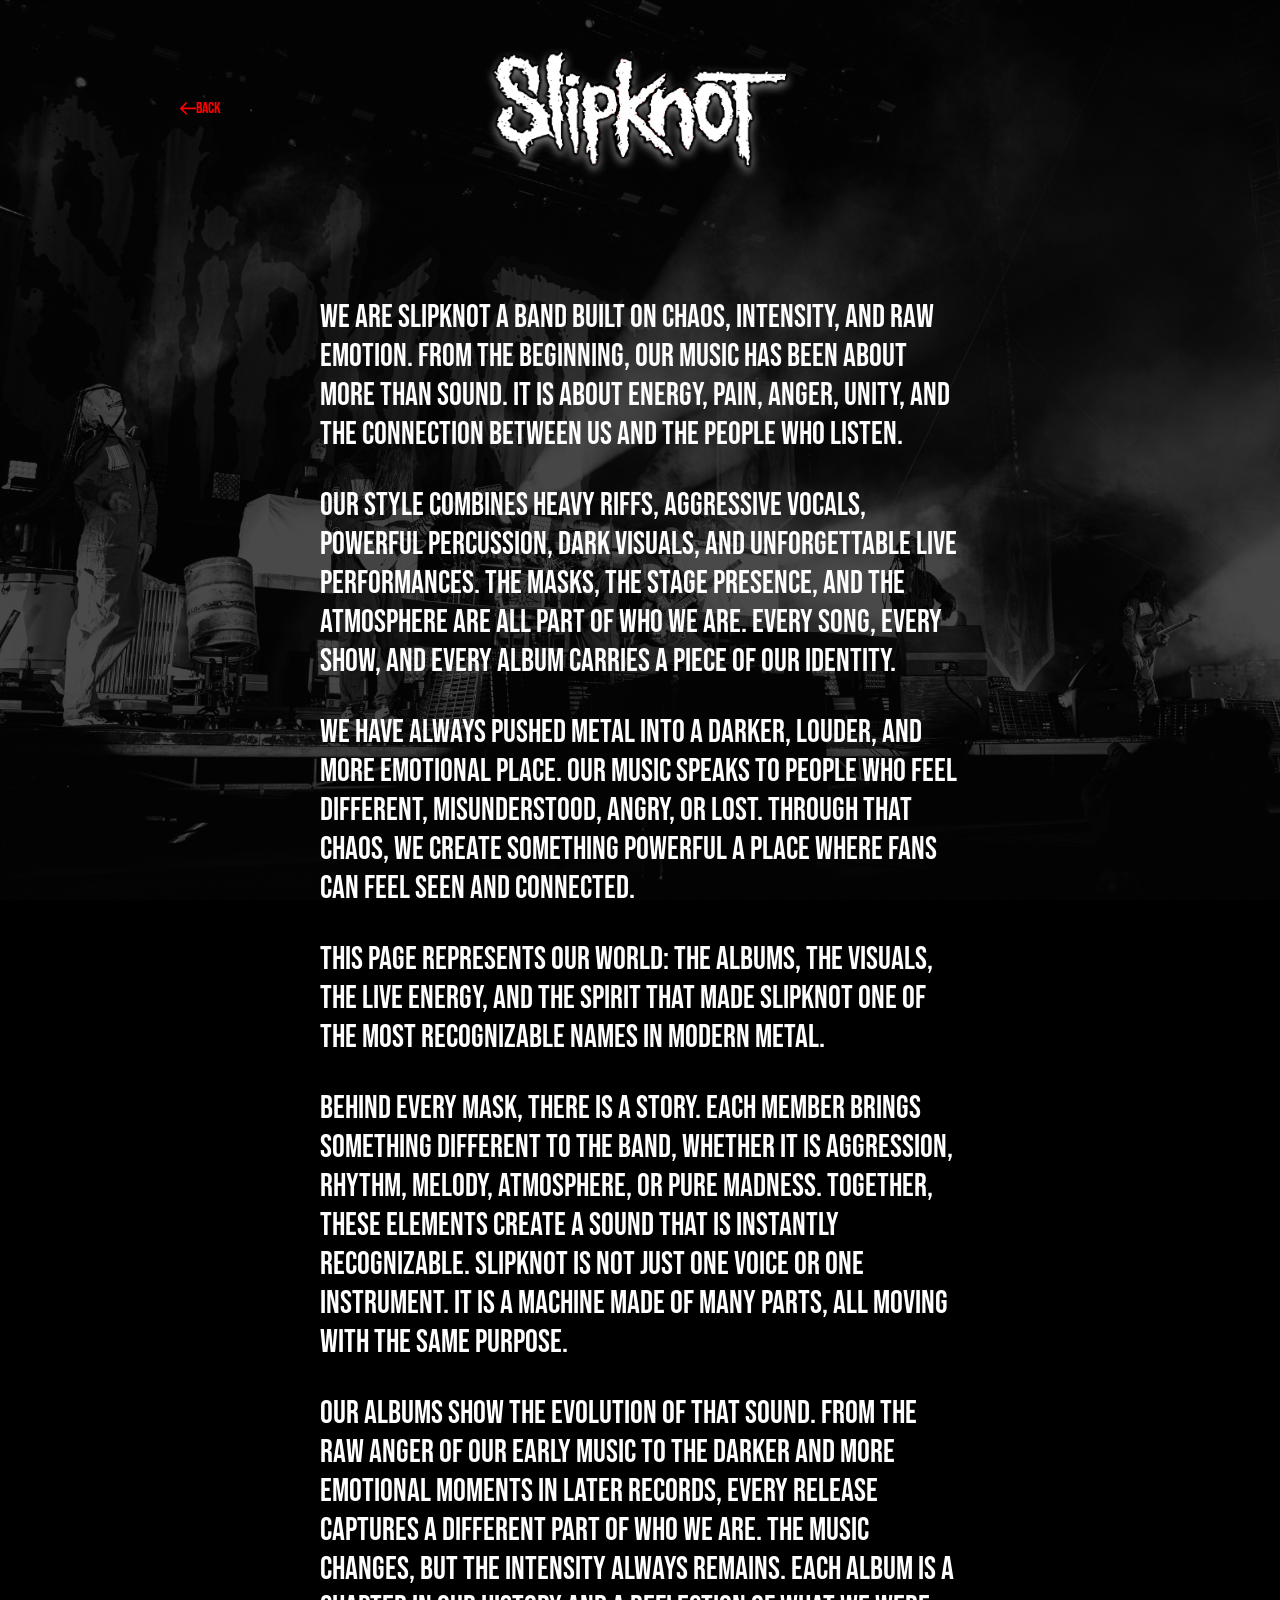
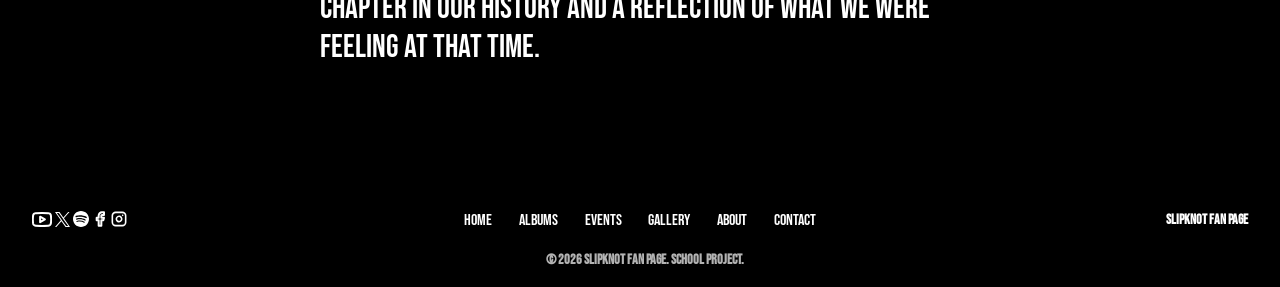
<file: about.html>
<!doctype html>
<html lang="en">
  <head>
    <meta charset="UTF-8" />
    <meta name="viewport" content="width=device-width, initial-scale=1.0" />
    <link rel="stylesheet" href="style.css" />
    <link rel="preconnect" href="https://fonts.googleapis.com" />
    <link rel="preconnect" href="https://fonts.gstatic.com" crossorigin />
    <link
      href="https://fonts.googleapis.com/css2?family=Bebas+Neue&display=swap"
      rel="stylesheet"
    />
    <title>About</title>
    <script src="script.js" defer></script>
  </head>
  <body>
    <section class="heroAbout">
      <img
        class="backgroundImage"
        src="images/042323-slipknot-anthonytran-114.jpg"
        alt=""
      />
      <header>
        <nav class="nav">
          <a class="navBack" href="index.html"
            ><svg
              width="16"
              height="15"
              viewBox="0 0 19 15"
              fill="none"
              xmlns="http://www.w3.org/2000/svg"
            >
              <path
                d="M0.292892 6.65685C-0.0976315 7.04737 -0.0976315 7.68054 0.292892 8.07106L6.65685 14.435C7.04738 14.8255 7.68054 14.8255 8.07107 14.435C8.46159 14.0445 8.46159 13.4113 8.07107 13.0208L2.41421 7.36395L8.07107 1.7071C8.46159 1.31657 8.46159 0.683409 8.07107 0.292885C7.68054 -0.0976396 7.04738 -0.0976396 6.65685 0.292885L0.292892 6.65685ZM19 7.36395V6.36395L1 6.36395V7.36395V8.36395L19 8.36395V7.36395Z"
                fill="#FF0000"
              />
            </svg>
            <span class="navBackText">BACK</span></a
          >
          <img
            id="navLogo"
            class="navLogo"
            src="images/logo.png"
            alt="SlipknotLogo"
          />
        </nav>
      </header>
      <main class="mainAbout">
        <p>
          We are Slipknot a band built on chaos, intensity, and raw emotion.
          From the beginning, our music has been about more than sound. It is
          about energy, pain, anger, unity, and the connection between us and
          the people who listen.
        </p>
        <p>
          Our style combines heavy riffs, aggressive vocals, powerful
          percussion, dark visuals, and unforgettable live performances. The
          masks, the stage presence, and the atmosphere are all part of who we
          are. Every song, every show, and every album carries a piece of our
          identity.
        </p>
        <p>
          We have always pushed metal into a darker, louder, and more emotional
          place. Our music speaks to people who feel different, misunderstood,
          angry, or lost. Through that chaos, we create something powerful a
          place where fans can feel seen and connected.
        </p>
        <p>
          This page represents our world: the albums, the visuals, the live
          energy, and the spirit that made Slipknot one of the most recognizable
          names in modern metal.
        </p>
        <p>
          Behind every mask, there is a story. Each member brings something
          different to the band, whether it is aggression, rhythm, melody,
          atmosphere, or pure madness. Together, these elements create a sound
          that is instantly recognizable. Slipknot is not just one voice or one
          instrument. It is a machine made of many parts, all moving with the
          same purpose.
        </p>
        <p>
          Our albums show the evolution of that sound. From the raw anger of our
          early music to the darker and more emotional moments in later records,
          every release captures a different part of who we are. The music
          changes, but the intensity always remains. Each album is a chapter in
          our history and a reflection of what we were feeling at that time.
        </p>
      </main>

      <footer class="footer">
        <div class="upperFooter">
          <div class="leftFooter">
            <a href="https://youtube.com/slipknot"
              ><svg
                width="20"
                height="15"
                viewBox="0 0 20 15"
                fill="none"
                xmlns="http://www.w3.org/2000/svg"
              >
                <path
                  d="M18.7835 3.01667C18.6845 2.62117 18.4829 2.25881 18.199 1.96617C17.9152 1.67353 17.5591 1.46099 17.1668 1.35C15.7335 1 10.0002 1 10.0002 1C10.0002 1 4.26682 1 2.83348 1.38333C2.44119 1.49432 2.08513 1.70687 1.80127 1.99951C1.51741 2.29214 1.31581 2.65451 1.21682 3.05C0.954496 4.50463 0.826181 5.98026 0.833484 7.45833C0.824134 8.94754 0.952457 10.4344 1.21682 11.9C1.32595 12.2832 1.53207 12.6318 1.81527 12.9121C2.09847 13.1923 2.44917 13.3948 2.83348 13.5C4.26682 13.8833 10.0002 13.8833 10.0002 13.8833C10.0002 13.8833 15.7335 13.8833 17.1668 13.5C17.5591 13.389 17.9152 13.1765 18.199 12.8838C18.4829 12.5912 18.6845 12.2288 18.7835 11.8333C19.0438 10.3897 19.1721 8.92528 19.1668 7.45833C19.1762 5.96913 19.0478 4.48225 18.7835 3.01667Z"
                  stroke="white"
                  stroke-width="2"
                  stroke-linecap="round"
                  stroke-linejoin="round"
                />
                <path
                  d="M8.12515 10.1833L12.9168 7.45833L8.12515 4.73333V10.1833Z"
                  stroke="white"
                  stroke-width="2"
                  stroke-linecap="round"
                  stroke-linejoin="round"
                />
              </svg>
            </a>
            <a href="https://x.com/slipknot"
              ><svg
                width="15"
                height="15"
                viewBox="0 0 15 15"
                fill="none"
                xmlns="http://www.w3.org/2000/svg"
              >
                <path
                  d="M8.92704 6.34821L14.5111 0H13.1879L8.33921 5.51207L4.4666 0H0L5.85615 8.33522L0 14.9923H1.32333L6.44364 9.17137L10.5334 14.9923H15L8.92671 6.34821H8.92704ZM7.11456 8.40865L6.52121 7.57865L1.80014 0.974259H3.83269L7.64265 6.30422L8.236 7.13422L13.1885 14.0623H11.156L7.11456 8.40897V8.40865Z"
                  fill="white"
                />
              </svg>
            </a>
            <a href="https://open.spotify.com/artist/05fG473iIaoy82BF1aGhL8"
              ><svg
                width="16"
                height="16"
                viewBox="0 0 16 16"
                fill="none"
                xmlns="http://www.w3.org/2000/svg"
              >
                <path
                  d="M7.99994 0.000125002C3.58178 0.000125002 0 3.58181 0 8.00006C0 12.4184 3.58178 16 7.99994 16C12.4186 16 16 12.4185 16 8.00006C16 3.58206 12.4186 0.000468757 7.99981 0.000468757L7.99994 0V0.000125002ZM11.6687 11.5384C11.5254 11.7734 11.2179 11.848 10.9828 11.7037C9.10453 10.5563 6.73994 10.2965 3.95522 10.9328C3.68688 10.9939 3.41941 10.8257 3.35822 10.5573C3.29678 10.2888 3.46428 10.0214 3.73334 9.96028C6.78075 9.26402 9.39472 9.56381 11.5035 10.8525C11.7386 10.9967 11.8131 11.3034 11.6687 11.5384ZM12.6479 9.36015C12.4673 9.65356 12.0833 9.74618 11.79 9.56571C9.63963 8.24391 6.36181 7.86109 3.81828 8.63329C3.48841 8.73292 3.14003 8.54701 3.03997 8.21772C2.94059 7.88784 3.12659 7.54021 3.45587 7.4399C6.36122 6.55835 9.97309 6.98533 12.4426 8.50288C12.7359 8.68345 12.8285 9.06745 12.648 9.3604V9.36027L12.6479 9.36015ZM12.732 7.09189C10.1536 5.56043 5.89969 5.41965 3.438 6.16678C3.04272 6.28666 2.62466 6.06359 2.50491 5.66818C2.38512 5.27264 2.60809 4.85492 3.00362 4.73479C5.8295 3.8769 10.5272 4.04263 13.4957 5.80497C13.852 6.01606 13.9686 6.47519 13.7574 6.83026C13.5472 7.18583 13.0868 7.30308 12.7324 7.09189H12.732Z"
                  fill="white"
                />
              </svg>
            </a>
            <a href="https://facebook.com/slipknot"
              ><svg
                width="16"
                height="16"
                viewBox="0 0 16 16"
                fill="none"
                xmlns="http://www.w3.org/2000/svg"
              >
                <path
                  d="M11.9998 1.33337H9.99984C9.11578 1.33337 8.26794 1.68456 7.64281 2.30968C7.01769 2.93481 6.6665 3.78265 6.6665 4.66671V6.66671H4.6665V9.33337H6.6665V14.6667H9.33317V9.33337H11.3332L11.9998 6.66671H9.33317V4.66671C9.33317 4.4899 9.40341 4.32033 9.52843 4.1953C9.65346 4.07028 9.82303 4.00004 9.99984 4.00004H11.9998V1.33337Z"
                  stroke="white"
                  stroke-width="2"
                  stroke-linecap="round"
                  stroke-linejoin="round"
                />
              </svg>
            </a>
            <a href="https://instagram.com/slipknot"
              ><svg
                width="16"
                height="16"
                viewBox="0 0 16 16"
                fill="none"
                xmlns="http://www.w3.org/2000/svg"
              >
                <g clip-path="url(#clip0_10_85)">
                  <path
                    d="M11.6668 4.33337H11.6735M4.66683 1.33337H11.3335C13.1744 1.33337 14.6668 2.82576 14.6668 4.66671V11.3334C14.6668 13.1743 13.1744 14.6667 11.3335 14.6667H4.66683C2.82588 14.6667 1.3335 13.1743 1.3335 11.3334V4.66671C1.3335 2.82576 2.82588 1.33337 4.66683 1.33337ZM10.6668 7.58004C10.7491 8.13487 10.6543 8.70152 10.396 9.19938C10.1377 9.69725 9.72893 10.101 9.22791 10.3532C8.7269 10.6053 8.15913 10.6931 7.60535 10.604C7.05158 10.5149 6.54 10.2534 6.14339 9.85681C5.74677 9.4602 5.48532 8.94862 5.39621 8.39485C5.3071 7.84108 5.39487 7.2733 5.64705 6.77229C5.89922 6.27128 6.30295 5.86253 6.80082 5.6042C7.29868 5.34587 7.86533 5.2511 8.42016 5.33337C8.98611 5.4173 9.51006 5.68102 9.91462 6.08558C10.3192 6.49014 10.5829 7.01409 10.6668 7.58004Z"
                    stroke="white"
                    stroke-width="1.6"
                    stroke-linecap="round"
                    stroke-linejoin="round"
                  />
                </g>
                <defs>
                  <clipPath id="clip0_10_85">
                    <rect width="16" height="16" fill="white" />
                  </clipPath>
                </defs>
              </svg>
            </a>
          </div>
          <div class="middleFooter">
            <ul class="footerNav">
              <li><a href="index.html">HOME</a></li>
              <li><a href="albums.html">ALBUMS</a></li>
              <li><a href="events.html">EVENTS</a></li>
              <li><a href="gallery.html">GALLERY</a></li>
              <li><a href="about.html">ABOUT</a></li>
              <li><a href="contact.html">CONTACT</a></li>
            </ul>
          </div>
          <div class="rightFooter"><h2>SLIPKNOT FAN PAGE</h2></div>
        </div>
        <div class="bottomFooter">
          <h4 class="trademarkText">
            © 2026 Slipknot Fan Page. School project.
          </h4>
        </div>
      </footer>
    </section>
  </body>
</html>
</file>
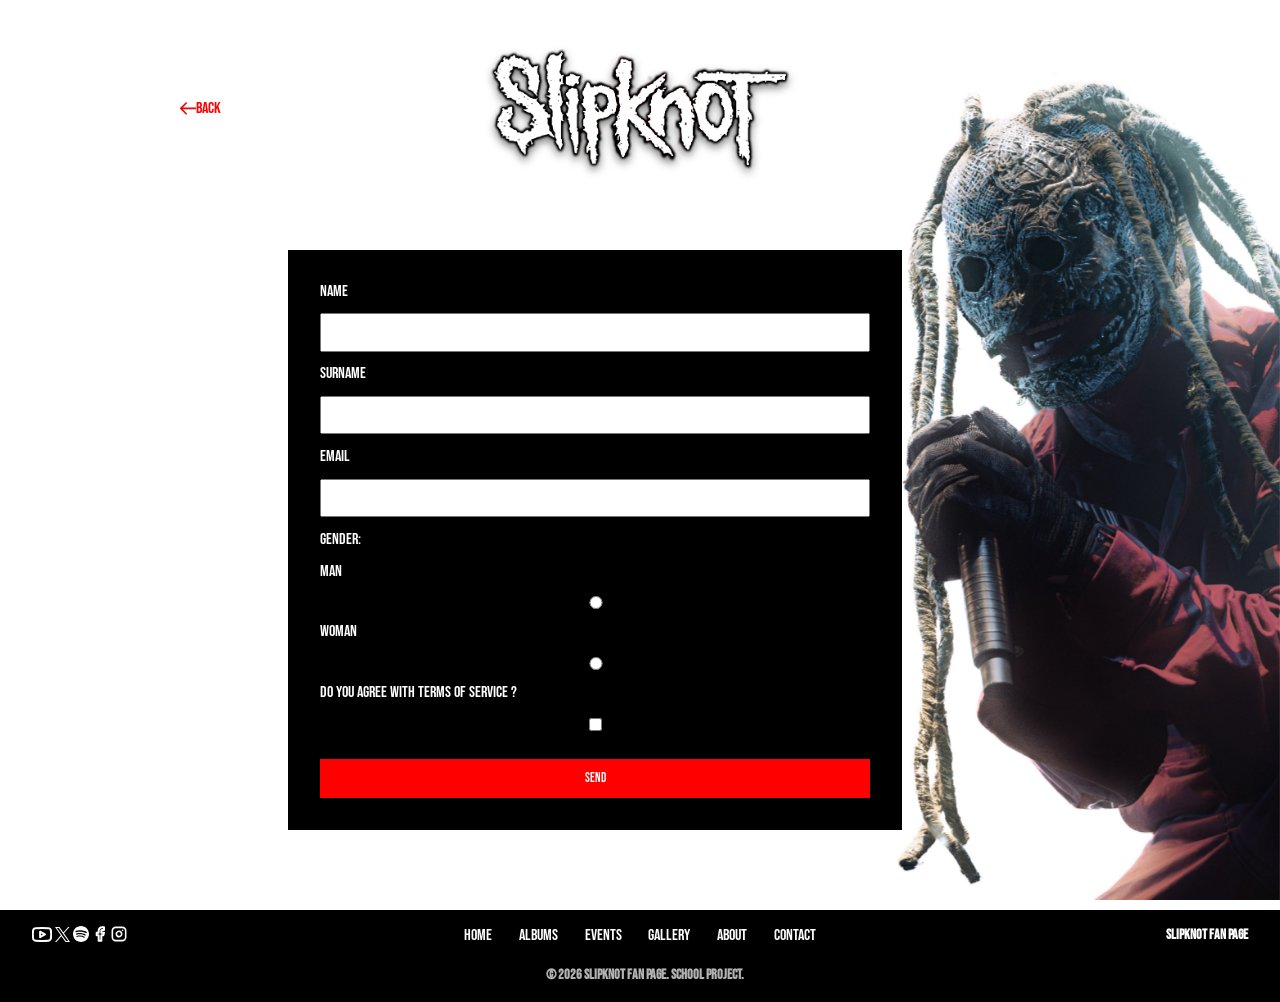
<file: contact.html>
<!doctype html>
<html lang="en">
  <head>
    <meta charset="UTF-8" />
    <meta name="viewport" content="width=device-width, initial-scale=1.0" />
    <link rel="stylesheet" href="style.css" />
    <link rel="preconnect" href="https://fonts.googleapis.com" />
    <link rel="preconnect" href="https://fonts.gstatic.com" crossorigin />
    <link
      href="https://fonts.googleapis.com/css2?family=Bebas+Neue&display=swap"
      rel="stylesheet"
    />
    <title>Contact</title>
    <script src="script.js" defer></script>
  </head>
  <body class="bodyContact">
    <section class="heroAbout">
      <img
        style="opacity: 1"
        class="backgroundImageContact"
        src="images/@gnarlymedia_-50.jpg"
        alt=""
      />
      <header>
        <nav class="nav">
          <a class="navBack" href="index.html"
            ><svg
              width="16"
              height="15"
              viewBox="0 0 19 15"
              fill="none"
              xmlns="http://www.w3.org/2000/svg"
            >
              <path
                d="M0.292892 6.65685C-0.0976315 7.04737 -0.0976315 7.68054 0.292892 8.07106L6.65685 14.435C7.04738 14.8255 7.68054 14.8255 8.07107 14.435C8.46159 14.0445 8.46159 13.4113 8.07107 13.0208L2.41421 7.36395L8.07107 1.7071C8.46159 1.31657 8.46159 0.683409 8.07107 0.292885C7.68054 -0.0976396 7.04738 -0.0976396 6.65685 0.292885L0.292892 6.65685ZM19 7.36395V6.36395L1 6.36395V7.36395V8.36395L19 8.36395V7.36395Z"
                fill="#FF0000"
              />
            </svg>
            <span class="navBackText">BACK</span></a
          >
          <img
            id="navLogo"
            class="navLogo navLogoContact"
            src="images/logo.png"
            alt="SlipknotLogo"
          />
        </nav>
      </header>
      <main class="mainContact">
        <div class="contactForm">
          <form id="formContact" action="">
            <label for="name">Name</label><input id="name" type="text" />
            <label for="surname">Surname</label
            ><input id="surname" type="text" /> <label for="email">Email</label
            ><input id="email" type="email" />
            <p>Gender:</p>
            <label for="man">Man</label
            ><input id="man" type="radio" value="Man" name="gender" />
            <label for="woman">Woman</label
            ><input id="woman" type="radio" value="Woman" name="gender" />
            <label for="agreement">Do you agree with terms of service ?</label
            ><input type="checkbox" name="agreement" id="agreement" />
            <p id="formMessage"></p>
            <button type="submit">Send</button>
          </form>
        </div>
      </main>

      <footer class="footer">
        <div class="upperFooter">
          <div class="leftFooter">
            <a href="https://youtube.com/slipknot"
              ><svg
                width="20"
                height="15"
                viewBox="0 0 20 15"
                fill="none"
                xmlns="http://www.w3.org/2000/svg"
              >
                <path
                  d="M18.7835 3.01667C18.6845 2.62117 18.4829 2.25881 18.199 1.96617C17.9152 1.67353 17.5591 1.46099 17.1668 1.35C15.7335 1 10.0002 1 10.0002 1C10.0002 1 4.26682 1 2.83348 1.38333C2.44119 1.49432 2.08513 1.70687 1.80127 1.99951C1.51741 2.29214 1.31581 2.65451 1.21682 3.05C0.954496 4.50463 0.826181 5.98026 0.833484 7.45833C0.824134 8.94754 0.952457 10.4344 1.21682 11.9C1.32595 12.2832 1.53207 12.6318 1.81527 12.9121C2.09847 13.1923 2.44917 13.3948 2.83348 13.5C4.26682 13.8833 10.0002 13.8833 10.0002 13.8833C10.0002 13.8833 15.7335 13.8833 17.1668 13.5C17.5591 13.389 17.9152 13.1765 18.199 12.8838C18.4829 12.5912 18.6845 12.2288 18.7835 11.8333C19.0438 10.3897 19.1721 8.92528 19.1668 7.45833C19.1762 5.96913 19.0478 4.48225 18.7835 3.01667Z"
                  stroke="white"
                  stroke-width="2"
                  stroke-linecap="round"
                  stroke-linejoin="round"
                />
                <path
                  d="M8.12515 10.1833L12.9168 7.45833L8.12515 4.73333V10.1833Z"
                  stroke="white"
                  stroke-width="2"
                  stroke-linecap="round"
                  stroke-linejoin="round"
                />
              </svg>
            </a>
            <a href="https://x.com/slipknot"
              ><svg
                width="15"
                height="15"
                viewBox="0 0 15 15"
                fill="none"
                xmlns="http://www.w3.org/2000/svg"
              >
                <path
                  d="M8.92704 6.34821L14.5111 0H13.1879L8.33921 5.51207L4.4666 0H0L5.85615 8.33522L0 14.9923H1.32333L6.44364 9.17137L10.5334 14.9923H15L8.92671 6.34821H8.92704ZM7.11456 8.40865L6.52121 7.57865L1.80014 0.974259H3.83269L7.64265 6.30422L8.236 7.13422L13.1885 14.0623H11.156L7.11456 8.40897V8.40865Z"
                  fill="white"
                />
              </svg>
            </a>
            <a href="https://open.spotify.com/artist/05fG473iIaoy82BF1aGhL8"
              ><svg
                width="16"
                height="16"
                viewBox="0 0 16 16"
                fill="none"
                xmlns="http://www.w3.org/2000/svg"
              >
                <path
                  d="M7.99994 0.000125002C3.58178 0.000125002 0 3.58181 0 8.00006C0 12.4184 3.58178 16 7.99994 16C12.4186 16 16 12.4185 16 8.00006C16 3.58206 12.4186 0.000468757 7.99981 0.000468757L7.99994 0V0.000125002ZM11.6687 11.5384C11.5254 11.7734 11.2179 11.848 10.9828 11.7037C9.10453 10.5563 6.73994 10.2965 3.95522 10.9328C3.68688 10.9939 3.41941 10.8257 3.35822 10.5573C3.29678 10.2888 3.46428 10.0214 3.73334 9.96028C6.78075 9.26402 9.39472 9.56381 11.5035 10.8525C11.7386 10.9967 11.8131 11.3034 11.6687 11.5384ZM12.6479 9.36015C12.4673 9.65356 12.0833 9.74618 11.79 9.56571C9.63963 8.24391 6.36181 7.86109 3.81828 8.63329C3.48841 8.73292 3.14003 8.54701 3.03997 8.21772C2.94059 7.88784 3.12659 7.54021 3.45587 7.4399C6.36122 6.55835 9.97309 6.98533 12.4426 8.50288C12.7359 8.68345 12.8285 9.06745 12.648 9.3604V9.36027L12.6479 9.36015ZM12.732 7.09189C10.1536 5.56043 5.89969 5.41965 3.438 6.16678C3.04272 6.28666 2.62466 6.06359 2.50491 5.66818C2.38512 5.27264 2.60809 4.85492 3.00362 4.73479C5.8295 3.8769 10.5272 4.04263 13.4957 5.80497C13.852 6.01606 13.9686 6.47519 13.7574 6.83026C13.5472 7.18583 13.0868 7.30308 12.7324 7.09189H12.732Z"
                  fill="white"
                />
              </svg>
            </a>
            <a href="https://facebook.com/slipknot"
              ><svg
                width="16"
                height="16"
                viewBox="0 0 16 16"
                fill="none"
                xmlns="http://www.w3.org/2000/svg"
              >
                <path
                  d="M11.9998 1.33337H9.99984C9.11578 1.33337 8.26794 1.68456 7.64281 2.30968C7.01769 2.93481 6.6665 3.78265 6.6665 4.66671V6.66671H4.6665V9.33337H6.6665V14.6667H9.33317V9.33337H11.3332L11.9998 6.66671H9.33317V4.66671C9.33317 4.4899 9.40341 4.32033 9.52843 4.1953C9.65346 4.07028 9.82303 4.00004 9.99984 4.00004H11.9998V1.33337Z"
                  stroke="white"
                  stroke-width="2"
                  stroke-linecap="round"
                  stroke-linejoin="round"
                />
              </svg>
            </a>
            <a href="https://instagram.com/slipknot"
              ><svg
                width="16"
                height="16"
                viewBox="0 0 16 16"
                fill="none"
                xmlns="http://www.w3.org/2000/svg"
              >
                <g clip-path="url(#clip0_10_85)">
                  <path
                    d="M11.6668 4.33337H11.6735M4.66683 1.33337H11.3335C13.1744 1.33337 14.6668 2.82576 14.6668 4.66671V11.3334C14.6668 13.1743 13.1744 14.6667 11.3335 14.6667H4.66683C2.82588 14.6667 1.3335 13.1743 1.3335 11.3334V4.66671C1.3335 2.82576 2.82588 1.33337 4.66683 1.33337ZM10.6668 7.58004C10.7491 8.13487 10.6543 8.70152 10.396 9.19938C10.1377 9.69725 9.72893 10.101 9.22791 10.3532C8.7269 10.6053 8.15913 10.6931 7.60535 10.604C7.05158 10.5149 6.54 10.2534 6.14339 9.85681C5.74677 9.4602 5.48532 8.94862 5.39621 8.39485C5.3071 7.84108 5.39487 7.2733 5.64705 6.77229C5.89922 6.27128 6.30295 5.86253 6.80082 5.6042C7.29868 5.34587 7.86533 5.2511 8.42016 5.33337C8.98611 5.4173 9.51006 5.68102 9.91462 6.08558C10.3192 6.49014 10.5829 7.01409 10.6668 7.58004Z"
                    stroke="white"
                    stroke-width="1.6"
                    stroke-linecap="round"
                    stroke-linejoin="round"
                  />
                </g>
                <defs>
                  <clipPath id="clip0_10_85">
                    <rect width="16" height="16" fill="white" />
                  </clipPath>
                </defs>
              </svg>
            </a>
          </div>
          <div class="middleFooter">
            <ul class="footerNav">
              <li><a href="index.html">HOME</a></li>
              <li><a href="albums.html">ALBUMS</a></li>
              <li><a href="events.html">EVENTS</a></li>
              <li><a href="gallery.html">GALLERY</a></li>
              <li><a href="about.html">ABOUT</a></li>
              <li><a href="contact.html">CONTACT</a></li>
            </ul>
          </div>
          <div class="rightFooter"><h2>SLIPKNOT FAN PAGE</h2></div>
        </div>
        <div class="bottomFooter">
          <h4 class="trademarkText">
            © 2026 Slipknot Fan Page. School project.
          </h4>
        </div>
      </footer>
    </section>
  </body>
</html>
</file>
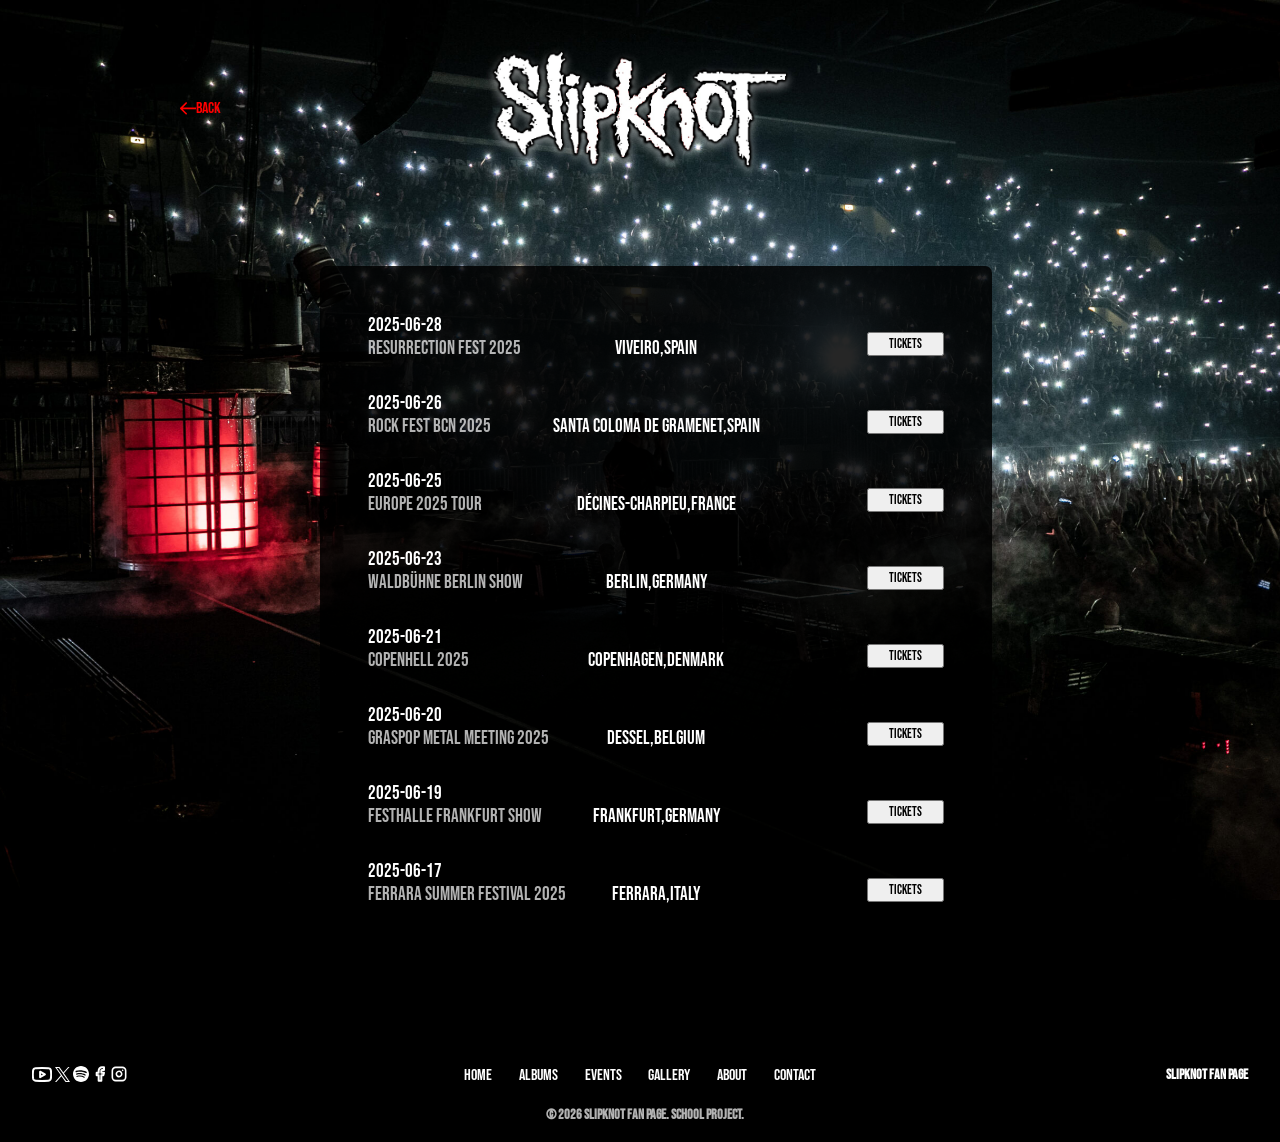
<file: events.html>
<!doctype html>
<html lang="en">
  <head>
    <meta charset="UTF-8" />
    <meta name="viewport" content="width=device-width, initial-scale=1.0" />
    <link rel="stylesheet" href="style.css" />
    <link rel="preconnect" href="https://fonts.googleapis.com" />
    <link rel="preconnect" href="https://fonts.gstatic.com" crossorigin />
    <link
      href="https://fonts.googleapis.com/css2?family=Bebas+Neue&display=swap"
      rel="stylesheet"
    />
    <title>Events</title>
    <script src="script.js" defer></script>
  </head>
  <body>
    <section class="heroAbout">
      <img
        style="opacity: 1"
        class="backgroundImage"
        src="images/C77I6237-scaled.jpg"
        alt=""
      />
      <header>
        <nav class="nav">
          <a class="navBack" href="index.html"
            ><svg
              width="16"
              height="15"
              viewBox="0 0 19 15"
              fill="none"
              xmlns="http://www.w3.org/2000/svg"
            >
              <path
                d="M0.292892 6.65685C-0.0976315 7.04737 -0.0976315 7.68054 0.292892 8.07106L6.65685 14.435C7.04738 14.8255 7.68054 14.8255 8.07107 14.435C8.46159 14.0445 8.46159 13.4113 8.07107 13.0208L2.41421 7.36395L8.07107 1.7071C8.46159 1.31657 8.46159 0.683409 8.07107 0.292885C7.68054 -0.0976396 7.04738 -0.0976396 6.65685 0.292885L0.292892 6.65685ZM19 7.36395V6.36395L1 6.36395V7.36395V8.36395L19 8.36395V7.36395Z"
                fill="#FF0000"
              />
            </svg>
            <span class="navBackText">BACK</span></a
          >
          <img
            id="navLogo"
            class="navLogo"
            src="images/logo.png"
            alt="SlipknotLogo"
          />
        </nav>
      </header>
      <main class="mainAbout">
        <div class="eventContainer"></div>
      </main>

      <footer class="footer">
        <div class="upperFooter">
          <div class="leftFooter">
            <a href="https://youtube.com/slipknot"
              ><svg
                width="20"
                height="15"
                viewBox="0 0 20 15"
                fill="none"
                xmlns="http://www.w3.org/2000/svg"
              >
                <path
                  d="M18.7835 3.01667C18.6845 2.62117 18.4829 2.25881 18.199 1.96617C17.9152 1.67353 17.5591 1.46099 17.1668 1.35C15.7335 1 10.0002 1 10.0002 1C10.0002 1 4.26682 1 2.83348 1.38333C2.44119 1.49432 2.08513 1.70687 1.80127 1.99951C1.51741 2.29214 1.31581 2.65451 1.21682 3.05C0.954496 4.50463 0.826181 5.98026 0.833484 7.45833C0.824134 8.94754 0.952457 10.4344 1.21682 11.9C1.32595 12.2832 1.53207 12.6318 1.81527 12.9121C2.09847 13.1923 2.44917 13.3948 2.83348 13.5C4.26682 13.8833 10.0002 13.8833 10.0002 13.8833C10.0002 13.8833 15.7335 13.8833 17.1668 13.5C17.5591 13.389 17.9152 13.1765 18.199 12.8838C18.4829 12.5912 18.6845 12.2288 18.7835 11.8333C19.0438 10.3897 19.1721 8.92528 19.1668 7.45833C19.1762 5.96913 19.0478 4.48225 18.7835 3.01667Z"
                  stroke="white"
                  stroke-width="2"
                  stroke-linecap="round"
                  stroke-linejoin="round"
                />
                <path
                  d="M8.12515 10.1833L12.9168 7.45833L8.12515 4.73333V10.1833Z"
                  stroke="white"
                  stroke-width="2"
                  stroke-linecap="round"
                  stroke-linejoin="round"
                />
              </svg>
            </a>
            <a href="https://x.com/slipknot"
              ><svg
                width="15"
                height="15"
                viewBox="0 0 15 15"
                fill="none"
                xmlns="http://www.w3.org/2000/svg"
              >
                <path
                  d="M8.92704 6.34821L14.5111 0H13.1879L8.33921 5.51207L4.4666 0H0L5.85615 8.33522L0 14.9923H1.32333L6.44364 9.17137L10.5334 14.9923H15L8.92671 6.34821H8.92704ZM7.11456 8.40865L6.52121 7.57865L1.80014 0.974259H3.83269L7.64265 6.30422L8.236 7.13422L13.1885 14.0623H11.156L7.11456 8.40897V8.40865Z"
                  fill="white"
                />
              </svg>
            </a>
            <a href="https://open.spotify.com/artist/05fG473iIaoy82BF1aGhL8"
              ><svg
                width="16"
                height="16"
                viewBox="0 0 16 16"
                fill="none"
                xmlns="http://www.w3.org/2000/svg"
              >
                <path
                  d="M7.99994 0.000125002C3.58178 0.000125002 0 3.58181 0 8.00006C0 12.4184 3.58178 16 7.99994 16C12.4186 16 16 12.4185 16 8.00006C16 3.58206 12.4186 0.000468757 7.99981 0.000468757L7.99994 0V0.000125002ZM11.6687 11.5384C11.5254 11.7734 11.2179 11.848 10.9828 11.7037C9.10453 10.5563 6.73994 10.2965 3.95522 10.9328C3.68688 10.9939 3.41941 10.8257 3.35822 10.5573C3.29678 10.2888 3.46428 10.0214 3.73334 9.96028C6.78075 9.26402 9.39472 9.56381 11.5035 10.8525C11.7386 10.9967 11.8131 11.3034 11.6687 11.5384ZM12.6479 9.36015C12.4673 9.65356 12.0833 9.74618 11.79 9.56571C9.63963 8.24391 6.36181 7.86109 3.81828 8.63329C3.48841 8.73292 3.14003 8.54701 3.03997 8.21772C2.94059 7.88784 3.12659 7.54021 3.45587 7.4399C6.36122 6.55835 9.97309 6.98533 12.4426 8.50288C12.7359 8.68345 12.8285 9.06745 12.648 9.3604V9.36027L12.6479 9.36015ZM12.732 7.09189C10.1536 5.56043 5.89969 5.41965 3.438 6.16678C3.04272 6.28666 2.62466 6.06359 2.50491 5.66818C2.38512 5.27264 2.60809 4.85492 3.00362 4.73479C5.8295 3.8769 10.5272 4.04263 13.4957 5.80497C13.852 6.01606 13.9686 6.47519 13.7574 6.83026C13.5472 7.18583 13.0868 7.30308 12.7324 7.09189H12.732Z"
                  fill="white"
                />
              </svg>
            </a>
            <a href="https://facebook.com/slipknot"
              ><svg
                width="16"
                height="16"
                viewBox="0 0 16 16"
                fill="none"
                xmlns="http://www.w3.org/2000/svg"
              >
                <path
                  d="M11.9998 1.33337H9.99984C9.11578 1.33337 8.26794 1.68456 7.64281 2.30968C7.01769 2.93481 6.6665 3.78265 6.6665 4.66671V6.66671H4.6665V9.33337H6.6665V14.6667H9.33317V9.33337H11.3332L11.9998 6.66671H9.33317V4.66671C9.33317 4.4899 9.40341 4.32033 9.52843 4.1953C9.65346 4.07028 9.82303 4.00004 9.99984 4.00004H11.9998V1.33337Z"
                  stroke="white"
                  stroke-width="2"
                  stroke-linecap="round"
                  stroke-linejoin="round"
                />
              </svg>
            </a>
            <a href="https://instagram.com/slipknot"
              ><svg
                width="16"
                height="16"
                viewBox="0 0 16 16"
                fill="none"
                xmlns="http://www.w3.org/2000/svg"
              >
                <g clip-path="url(#clip0_10_85)">
                  <path
                    d="M11.6668 4.33337H11.6735M4.66683 1.33337H11.3335C13.1744 1.33337 14.6668 2.82576 14.6668 4.66671V11.3334C14.6668 13.1743 13.1744 14.6667 11.3335 14.6667H4.66683C2.82588 14.6667 1.3335 13.1743 1.3335 11.3334V4.66671C1.3335 2.82576 2.82588 1.33337 4.66683 1.33337ZM10.6668 7.58004C10.7491 8.13487 10.6543 8.70152 10.396 9.19938C10.1377 9.69725 9.72893 10.101 9.22791 10.3532C8.7269 10.6053 8.15913 10.6931 7.60535 10.604C7.05158 10.5149 6.54 10.2534 6.14339 9.85681C5.74677 9.4602 5.48532 8.94862 5.39621 8.39485C5.3071 7.84108 5.39487 7.2733 5.64705 6.77229C5.89922 6.27128 6.30295 5.86253 6.80082 5.6042C7.29868 5.34587 7.86533 5.2511 8.42016 5.33337C8.98611 5.4173 9.51006 5.68102 9.91462 6.08558C10.3192 6.49014 10.5829 7.01409 10.6668 7.58004Z"
                    stroke="white"
                    stroke-width="1.6"
                    stroke-linecap="round"
                    stroke-linejoin="round"
                  />
                </g>
                <defs>
                  <clipPath id="clip0_10_85">
                    <rect width="16" height="16" fill="white" />
                  </clipPath>
                </defs>
              </svg>
            </a>
          </div>
          <div class="middleFooter">
            <ul class="footerNav">
              <li><a href="index.html">HOME</a></li>
              <li><a href="albums.html">ALBUMS</a></li>
              <li><a href="events.html">EVENTS</a></li>
              <li><a href="gallery.html">GALLERY</a></li>
              <li><a href="about.html">ABOUT</a></li>
              <li><a href="contact.html">CONTACT</a></li>
            </ul>
          </div>
          <div class="rightFooter"><h2>SLIPKNOT FAN PAGE</h2></div>
        </div>
        <div class="bottomFooter">
          <h4 class="trademarkText">
            © 2026 Slipknot Fan Page. School project.
          </h4>
        </div>
      </footer>
    </section>
  </body>
</html>
</file>
<file: style.css>
html {
  font-size: 100%;
  scroll-behavior: smooth;
}
img {
  max-width: 100%;
  display: block;
}
body {
  margin: 0;
}
header {
  position: relative;
  z-index: 10;
  position: sticky;
  top: 0;
  padding-top: 3rem;
}
footer {
  position: relative;
  z-index: 1;
}
main {
  position: relative;
  z-index: 1;
}
a {
  color: black;
  text-decoration: none;
  font-family: "Bebas Neue", sans-serif;
}
ul {
  list-style: none;
  margin: 0;
  padding: 0;
}
.trademarkText {
  color: white;
  font-family: "Bebas Neue", sans-serif;
  margin-left: 10px;
  font-size: 0.9rem;
}
.homepageNav {
  position: fixed;
  bottom: 1rem;
  left: 0;
  width: 100%;
  height: 100px;
}
/*toto nakresli ciaru v strede spodneho kontajneru*/
.homepageNav::before {
  content: "";
  position: absolute;
  left: 0;
  top: 50%;
  width: 100%;
  height: 1px;
  background-color: #4a4a4a;
  transform: translateY(-50%);
}

.homepageNavInner {
  height: 100%;
  margin: 0 auto;
  max-width: 900px;
}

.homepageNavInner ul {
  position: relative;
  z-index: 1;
  height: 100%;
  display: flex;
  justify-content: space-between;
  align-items: center;
  list-style: none;
  padding: 0;
  margin: 0;
}
/*tymto kreslim ciaru bez toho aby som mal maly a*/
.homepageNavInner a::before {
  content: "";
  position: absolute;
  left: 50%;
  top: 50%;
  border-radius: 10%;
  width: 80px;
  height: 4px;
  top: 50%;
  background-color: #636363;
  transform: translate(-50%, -50%);
  transition: background-color 0.25s ease;
}
.homepageNavInner a {
  position: relative;
  display: flex;
  justify-content: center;
  line-height: 10%;
  font-size: 1rem;
  color: rgba(255, 255, 255, 0);
  width: 80px;
  height: 40px;
  transition:
    color 0.25s ease,
    transform 0.25s ease;
}
.homepageNavInner a:hover {
  color: rgba(255, 255, 255, 0.8);
}
.homepageNavInner a:hover::before {
  background-color: whitesmoke;
}
.hero {
  position: relative;
  width: 100%;
  height: 100vh;
  background-color: black;
  overflow: hidden;
}
.heroVideo {
  position: absolute;
  opacity: 40%;
  object-fit: cover;
  height: 100%;
  width: 100%;
}
.homepageStarLogo {
  position: absolute;
  top: 45%;
  left: 50%;
  transform: translate(-50%, -50%);
  width: clamp(180px, 40vw, 800px);
  display: flex;
  justify-content: center;
  align-items: center;
}
.slipknotHomeLogo {
  position: relative;
  width: 50%;
  height: auto;
  opacity: 100%;
}
.starImg {
  position: absolute;
  height: auto;
  opacity: 50%;
  width: 100%;
  animation: rotateStar 12s linear infinite;
}
/*360 stupnov rotacia animacia*/
@keyframes rotateStar {
  from {
    transfrom: rotate(0deg);
  }
  to {
    transform: rotate(360deg);
  }
}

.nav {
  display: grid;
  grid-template-columns: 1fr auto 1fr;
  width: 100%;
}
.navLogo {
  width: clamp(50px, 50vh, 300px);
  filter: drop-shadow(0 4px 4px rgba(255, 255, 255, 0.5));
  transition: transform 0.3s ease;
  left: 50%;
}
.navLogoContact {
  filter: drop-shadow(0 4px 4px rgba(0, 0, 0, 0.5));
}
.navLogoAlbum {
  filter: drop-shadow(0 4px 4px rgba(255, 0, 0, 0.5));
}
header.scrolled .navLogo {
  transform: scale(0.7);
}
.navBack {
  display: flex;
  align-items: center;
  justify-self: left;
  padding-left: 20vh;
}

.navBackText {
  font-family: "Bebas Neue", sans-serif;
  color: red;
}
.backgroundImage {
  position: fixed;
  width: 100%;
  height: 100vh;
  object-fit: cover;
  z-index: 0;
  opacity: 30%;
}
.heroAbout {
  position: relative;
  width: 100%;
  display: flex;
  flex-direction: column;
  min-height: 100vh;
  background-color: black;
}
.mainAbout {
  margin: 6rem 20rem;
}

.mainAbout p {
  font-family: "Bebas Neue", sans-serif;
  font-size: 2rem;
  color: white;
}
.footer {
  display: flex;
  flex-direction: column;
  bottom: 0;
  left: 0;
  width: 100%;
  height: auto;

  background-color: black;
}
.upperFooter {
  display: grid;
  grid-template-columns: 1fr 1fr 1fr;
  margin-left: 2rem;
  margin-top: 1rem;
  margin-right: 2rem;
}
.bottomFooter {
  display: grid;
  grid-template-columns: 1fr;
  text-align: center;
}
.bottomFooter h4 {
  opacity: 70%;
}

.middleFooter ul {
  display: flex;
  flex-direction: row;
  justify-content: space-evenly;
}
.middleFooter ul li a {
  color: white;
  font-family: "Bebas Neue", sans-serif;
}
.rightFooter h2 {
  font-family: "Bebas Neue", sans-serif;
  color: white;
  font-size: 0.9rem;
  margin: 0;
  text-align: end;
}
.gallery {
  display: grid;
  grid-template-columns: repeat(auto-fit, minmax(400px, 1fr));
  row-gap: 0.2rem;
  column-gap: 0.2rem;
  padding: 8rem;
  overflow: hidden;
}
.gallery img {
  width: 100%;
  height: 500px;
  object-fit: cover;
  transition: transform 0.2s ease;
}
.gallery img:hover {
  transform: scale(1.05);
}
.galleryAlbum {
  display: grid;
  grid-template-columns: repeat(3, 1fr);
  row-gap: 0.2rem;
  column-gap: 0.2rem;
  padding: 8rem;
  overflow: hidden;
  max-width: 1200px;
  margin: 0 auto;
  padding-top: 0;
}
.galleryAlbum img {
  width: 100%;
  height: 400px;
  object-fit: cover;
  transition: opacity 0.25s ease;
}
.albumFilter {
  display: flex;
  flex-direction: row;
  justify-content: space-between;
  align-items: baseline;
  width: 1180px;
  margin: 0 auto;
  margin-top: 5rem;
}
.leftAlbumSide h2 {
  font-size: 2.5rem;
  color: white;
  font-family: "Bebas Neue", sans-serif;
}
.rightAlbumSide {
  display: flex;
  justify-content: space-between;
  gap: 3rem;
}
.rightAlbumSide button {
  background: none;
  background-color: none;
  border: none;
  font-size: 1.8rem;
  color: white;
  font-family: "Bebas Neue", sans-serif;
  cursor: pointer;
}
.albumCard {
  position: relative;
  overflow: hidden;
}
.albumHover {
  opacity: 0;
  display: flex;
  flex-direction: column;
  justify-content: end;
  position: absolute;
  inset: 0;
  padding: 1rem;
  transition: opacity 0.25s ease;
}
.albumHover h2,
.albumHover p {
  font-family: "Bebas Neue", sans-serif;
  font-size: 1.5rem;
  margin: 0;
  color: white;
}
.albumCard:hover img {
  opacity: 30%;
}
.albumCard:hover .albumHover {
  opacity: 1;
}
.eventContainer {
  width: 100%;
  padding: 1rem;
  background-color: rgba(0, 0, 0, 0.85);
  border-radius: 1%;
}
.event {
  display: flex;
  flex-direction: column;
  margin: 2rem;
}

.eventNameDate {
  display: flex;
  flex-direction: column;
}
.dateName {
  margin: 0;
  opacity: 70%;
}
.dateDay {
  margin: 0;
}
.location {
  margin: 0;
}
.bottomEvent {
  display: grid;
  grid-template-columns: 1fr auto 1fr;
  align-items: end;
  min-height: 30px;
}
.bottomEvent button {
  justify-self: end;
  padding: 2px 20px;
  font-family: "Bebas Neue", sans-serif;
  cursor: pointer;
  margin-bottom: 4px;
}
.bottomEvent h3 {
  color: white;
  font-family: "Bebas Neue", sans-serif;
  font-weight: 100;
}
.backgroundImageContact {
  position: fixed;
  right: 0;
  width: 50%;
  height: 100vh;
  object-fit: cover;
  opacity: 30%;
}
.bodyContact .heroAbout {
  background-color: white;
}
.mainContact {
  padding: 5rem 8rem;
}

.contactForm {
  max-width: 550px;
  background: black;
  padding: 2rem;
  margin-left: 10rem;
}

.contactForm form {
  display: flex;
  flex-direction: column;
  gap: 0.8rem;
}

.contactForm label,
.contactForm p {
  color: white;
  font-family: "Bebas Neue", sans-serif;
  margin: 0;
}

.contactForm input {
  padding: 0.6rem;
}

.contactForm button {
  padding: 0.7rem;
  background: red;
  color: white;
  border: none;
  font-family: "Bebas Neue", sans-serif;
}
@media (max-width: 800px) {
  .homepageNavInner a::before {
    width: 30px;
    height: 3px;
  }
  .homepageNavInner a {
    width: 40px;
    height: 20px;
    font-size: 0.5rem;
    color: rgba(255, 255, 255, 0.8);
  }
  .trademarkText {
    margin-left: 10px;
    font-size: 0.4rem;
  }
  .mainAbout p {
    font-size: 1rem;
  }
}
</file>
